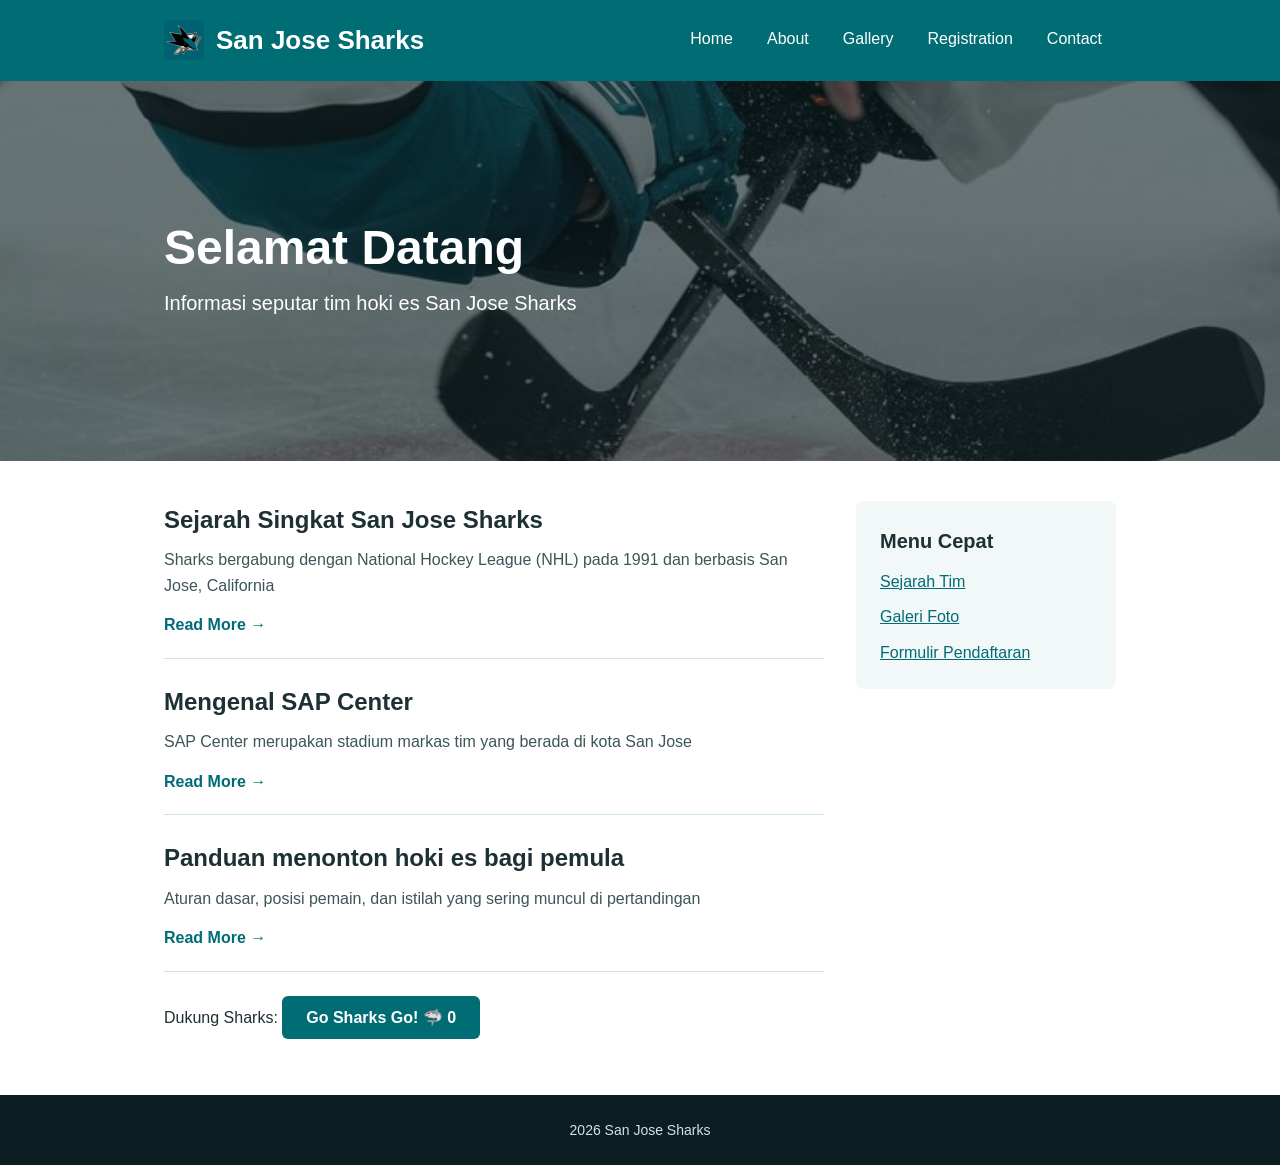
<file: index.html>
<!DOCTYPE html>
<html lang="en">
<head>
    <meta charset="UTF-8">
    <meta name="viewport" content="width=device-width, initial-scale=1.0">
    <title>Home - San Jose Sharks</title>
    <link rel="icon" type="image/jpeg" href="images/sharkslogo.jpg">
    <link rel="stylesheet" href="stylecss.css">
</head>
<body>

<header>
    <div class="container">
        <div class="logo"><img src="images/sharkslogo.jpg" alt="Logo San Jose Sharks" width="40" height="40"><span>San Jose Sharks</span></div>
        <nav aria-label="Menu Utama">
            <ul>
                <li><a href="index.html" class="on">Home</a></li>
                <li class="dropdown"><a href="artikel.html#about">About</a>
                    <ul class="submenu">
                        <li><a href="artikel.html#sejarah">Sejarah Tim</a></li>
                        <li><a href="pemain.html">Pemain</a></li>
                        <li><a href="pelatih.html">Pelatih</a></li>
                        <li><a href="fanhub.html">Fanhub</a></li>
                    </ul>
                </li>
                <li><a href="gallery.html">Gallery</a></li>
                <li><a href="registration.html">Registration</a></li>
                <li><a href="contact.html">Contact</a></li>
            </ul>
        </nav>
    </div>
</header>
 
<section class="hero">
    <div class="container">
        <h1>Selamat Datang</h1>
        <p>Informasi seputar tim hoki es San Jose Sharks</p>
    </div>
</section>
 
<div class="container content">
    <main>
        <article>
            <h2>Sejarah Singkat San Jose Sharks</h2>
            <p>Sharks bergabung dengan National Hockey League (NHL) pada 1991 dan berbasis San Jose, California</p>
            <a class="button" href="artikel.html#artikel1">Read More</a>
        </article>
 
        <article>
            <h2>Mengenal SAP Center</h2>
            <p>SAP Center merupakan stadium markas tim yang berada di kota San Jose</p>
           <a class="button" href="artikel2.html">Read More</a>
        </article>
 
        <article>
            <h2>Panduan menonton hoki es bagi pemula</h2>
            <p>Aturan dasar, posisi pemain, dan istilah yang sering muncul di pertandingan</p>
            <a class="button" href="artikel3.html">Read More</a>
        </article>

        <p>Dukung Sharks: <button id="dukung">Go Sharks Go! 🦈 0</button></p>
        <script src="javascript.js"></script>
    </main>
 
    <aside>
        <h3>Menu Cepat</h3>
        <ul>
            <li><a href="artikel.html#sejarah">Sejarah Tim</a></li>
            <li><a href="gallery.html">Galeri Foto</a></li>
            <li><a href="registration.html">Formulir Pendaftaran</a></li>
        </ul>
    </aside>
</div>
 
<footer>
    <p>2026 San Jose Sharks</p>
</footer>
 
</body>
</html>
</file>
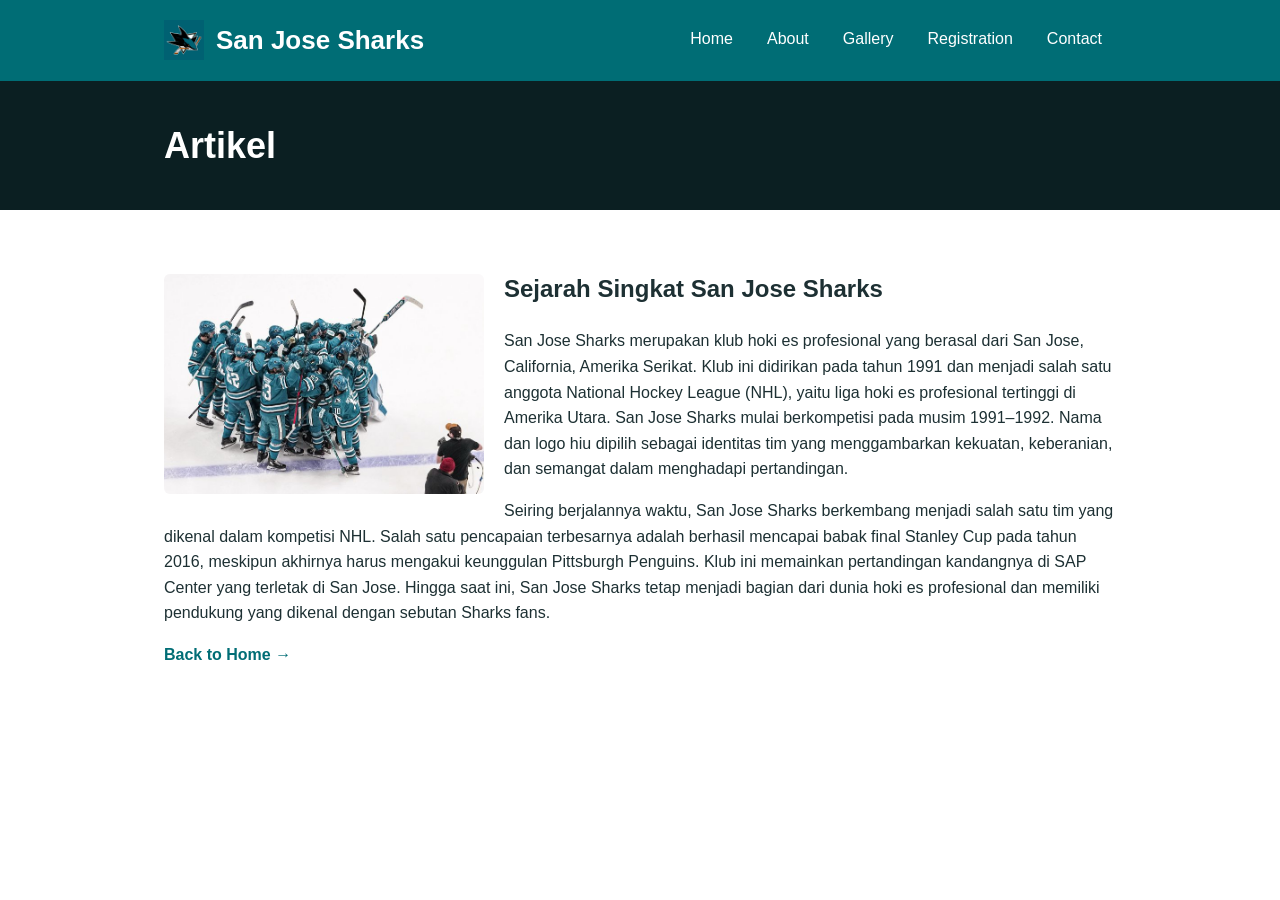
<file: artikel.html>
<!DOCTYPE html>
<html lang="en">
<head>
    <meta charset="UTF-8">
    <meta name="viewport" content="width=device-width, initial-scale=1.0">
    <title>Sejarah Singkat San Jose Sharks - San Jose Sharks</title>
    <link rel="icon" type="image/jpeg" href="images/sharkslogo.jpg">
    <link rel="stylesheet" href="stylecss.css">
</head>
<body>
<header>
    <div class="container">
        <div class="logo"><img src="images/sharkslogo.jpg" alt="Logo San Jose Sharks" width="40" height="40"><span>San Jose Sharks</span></div>
        <nav aria-label="Menu Utama">
            <ul>
                <li><a href="index.html">Home</a></li>
                <li class="dropdown"><a href="artikel.html#about">About</a>
                    <ul class="submenu">
                        <li><a href="artikel.html#sejarah">Sejarah Tim</a></li>
                        <li><a href="pemain.html">Pemain</a></li>
                        <li><a href="artikel.html#pelatih">Pelatih</a></li>
                    </ul>
                </li>
                <li><a href="gallery.html">Gallery</a></li>
                <li><a href="registration.html">Registration</a></li>
                <li><a href="contact.html">Contact</a></li>
            </ul>
        </nav>
    </div>
</header>
 
<section class="page-title">
    <div class="container">
        <h1>Artikel</h1>
    </div>
</section>
 
<div class="container content">
</body>
</html>

<main>
    <section id="artikel1">
        <img class="thumb" src="images/artikel1.jpg">
        <h2>Sejarah Singkat San Jose Sharks</h2>
        <p>San Jose Sharks merupakan klub hoki es profesional yang berasal dari San Jose, California, Amerika Serikat. Klub ini didirikan pada tahun 1991 dan menjadi salah satu anggota National Hockey League (NHL), yaitu liga hoki es profesional tertinggi di Amerika Utara.

San Jose Sharks mulai berkompetisi pada musim 1991–1992. Nama dan logo hiu dipilih sebagai identitas tim yang menggambarkan kekuatan, keberanian, dan semangat dalam menghadapi pertandingan.</p>

<p>Seiring berjalannya waktu, San Jose Sharks berkembang menjadi salah satu tim yang dikenal dalam kompetisi NHL. Salah satu pencapaian terbesarnya adalah berhasil mencapai babak final Stanley Cup pada tahun 2016, meskipun akhirnya harus mengakui keunggulan Pittsburgh Penguins. Klub ini memainkan pertandingan kandangnya di SAP Center yang terletak di San Jose.

Hingga saat ini, San Jose Sharks tetap menjadi bagian dari dunia hoki es profesional dan memiliki pendukung yang dikenal dengan sebutan Sharks fans.</p>
        <a class="button" href="index.html">Back to Home</a>
    </section>
</file>
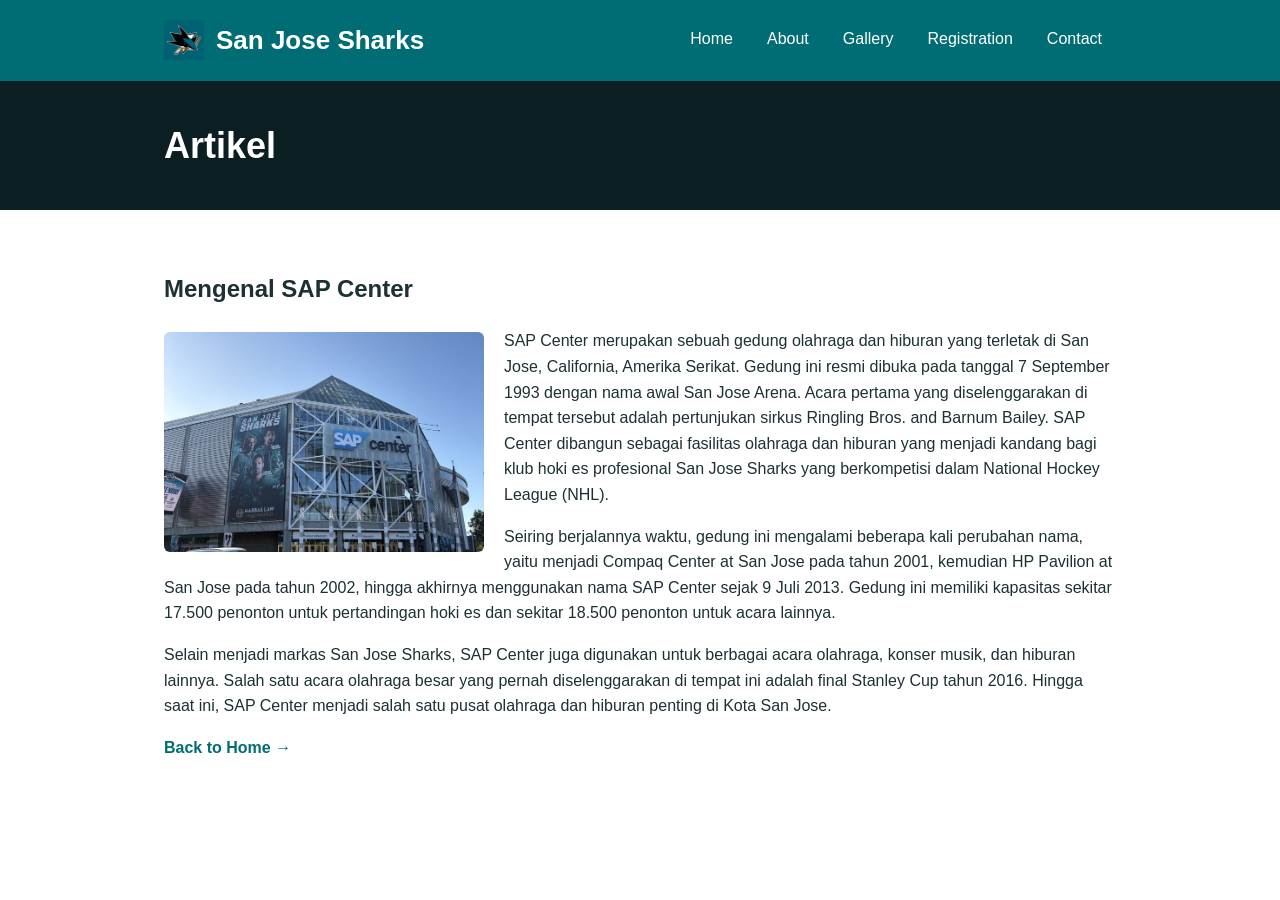
<file: artikel2.html>
<!DOCTYPE html>
<html lang="en">
<head>
    <meta charset="UTF-8">
    <meta name="viewport" content="width=device-width, initial-scale=1.0">
    <title>Sejarah Singkat San Jose Sharks - San Jose Sharks</title>
    <link rel="icon" type="image/jpeg" href="images/sharkslogo.jpg">
    <link rel="stylesheet" href="stylecss.css">
</head>
<body>
<header>
    <div class="container">
        <div class="logo"><img src="images/sharkslogo.jpg" alt="Logo San Jose Sharks" width="40" height="40"><span>San Jose Sharks</span></div>
        <nav aria-label="Menu Utama">
            <ul>
                <li><a href="index.html">Home</a></li>
                <li class="dropdown"><a href="artikel.html#about">About</a>
                    <ul class="submenu">
                        <li><a href="artikel.html#sejarah">Sejarah Tim</a></li>
                        <li><a href="artikel2.html">Mengenal SAP Center</a></li>
                        <li><a href="pemain.html">Pemain</a></li>
                        <li><a href="artikel.html#pelatih">Pelatih</a></li>
                    </ul>
                </li>
                <li><a href="gallery.html">Gallery</a></li>
                <li><a href="registration.html">Registration</a></li>
                <li><a href="contact.html">Contact</a></li>
            </ul>
        </nav>
    </div>
</header>
 
<section class="page-title">
    <div class="container">
        <h1>Artikel</h1>
    </div>
</section>
 
<div class="container content">
<script src="javascript.js"></script> 
</body>
</html>

<main>
    <section id="artikel2">
        <h2>Mengenal SAP Center</h2>
        <img class="thumb" src="images/sapcenter.jpg">
        <p>SAP Center merupakan sebuah gedung olahraga dan hiburan yang terletak di San Jose, California, Amerika Serikat. Gedung ini resmi dibuka pada tanggal 7 September 1993 dengan nama awal San Jose Arena. Acara pertama yang diselenggarakan di tempat tersebut adalah pertunjukan sirkus Ringling Bros. and Barnum Bailey. SAP Center dibangun sebagai fasilitas olahraga dan hiburan yang menjadi kandang bagi klub hoki es profesional San Jose Sharks yang berkompetisi dalam National Hockey League (NHL).</p>
            <p>Seiring berjalannya waktu, gedung ini mengalami beberapa kali perubahan nama, yaitu menjadi Compaq Center at San Jose pada tahun 2001, kemudian HP Pavilion at San Jose pada tahun 2002, hingga akhirnya menggunakan nama SAP Center sejak 9 Juli 2013. Gedung ini memiliki kapasitas sekitar 17.500 penonton untuk pertandingan hoki es dan sekitar 18.500 penonton untuk acara lainnya.</p>
            <p>Selain menjadi markas San Jose Sharks, SAP Center juga digunakan untuk berbagai acara olahraga, konser musik, dan hiburan lainnya. Salah satu acara olahraga besar yang pernah diselenggarakan di tempat ini adalah final Stanley Cup tahun 2016. Hingga saat ini, SAP Center menjadi salah satu pusat olahraga dan hiburan penting di Kota San Jose.</p></p>
            <a class="button" href="index.html">Back to Home</a>
    </section>
</file>
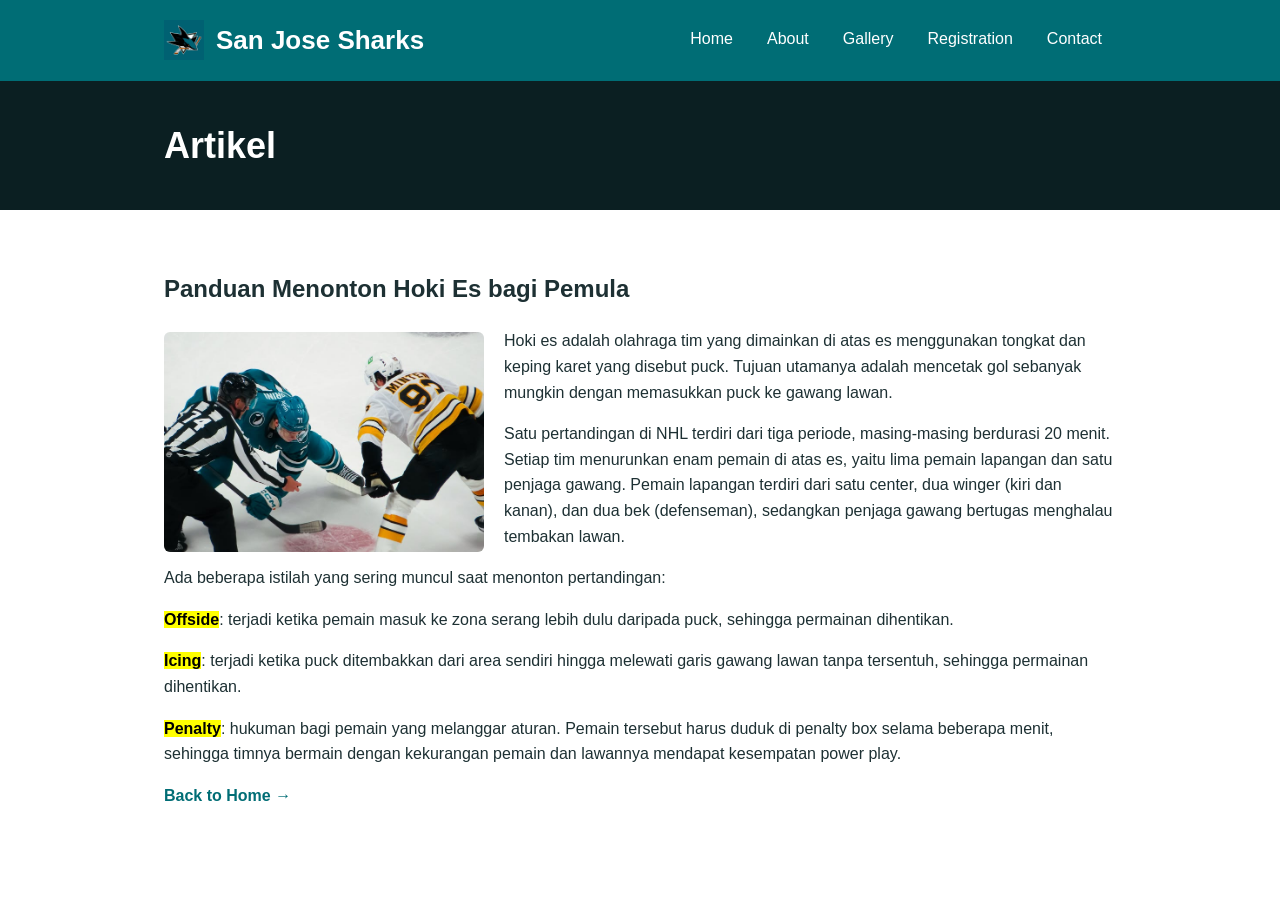
<file: artikel3.html>
<!DOCTYPE html>
<html lang="en">
<head>
    <meta charset="UTF-8">
    <meta name="viewport" content="width=device-width, initial-scale=1.0">
    <title>Sejarah Singkat San Jose Sharks - San Jose Sharks</title>
    <link rel="icon" type="image/jpeg" href="images/sharkslogo.jpg">
    <link rel="stylesheet" href="stylecss.css">
</head>
<body>
<header>
    <div class="container">
        <div class="logo"><img src="images/sharkslogo.jpg" alt="Logo San Jose Sharks" width="40" height="40"><span>San Jose Sharks</span></div>
        <nav aria-label="Menu Utama">
            <ul>
                <li><a href="index.html">Home</a></li>
                <li class="dropdown"><a href="artikel.html#about">About</a>
                    <ul class="submenu">
                        <li><a href="artikel.html#sejarah">Sejarah Tim</a></li>
                        <li><a href="artikel2.html">Mengenal SAP Center</a></li>
                        <li><a href="artikel3.html">Panduan Menonton Hoki Es bagi Pemula</a></li>
                        <li><a href="pemain.html">Pemain</a></li>
                        <li><a href="artikel.html#pelatih">Pelatih</a></li>
                    </ul>
                </li>
                <li><a href="gallery.html">Gallery</a></li>
                <li><a href="registration.html">Registration</a></li>
                <li><a href="contact.html">Contact</a></li>
            </ul>
        </nav>
    </div>
</header>
 
<section class="page-title">
    <div class="container">
        <h1>Artikel</h1>
    </div>
</section>
 
<div class="container content">
</body>
</html>

<main>
    <section id="artikel3">
        <h2>Panduan Menonton Hoki Es bagi Pemula</h2>
        <img class="thumb" src="images/artikell3.jpg">
        <p>Hoki es adalah olahraga tim yang dimainkan di atas es menggunakan tongkat dan keping karet yang disebut puck. Tujuan utamanya adalah mencetak gol sebanyak mungkin dengan memasukkan puck ke gawang lawan.</p>
            <p>Satu pertandingan di NHL terdiri dari tiga periode, masing-masing berdurasi 20 menit. Setiap tim menurunkan enam pemain di atas es, yaitu lima pemain lapangan dan satu penjaga gawang. Pemain lapangan terdiri dari satu center, dua winger (kiri dan kanan), dan dua bek (defenseman), sedangkan penjaga gawang bertugas menghalau tembakan lawan.</p>
            <p>Ada beberapa istilah yang sering muncul saat menonton pertandingan:</p>
            <p><strong><mark>Offside</mark></strong>: terjadi ketika pemain masuk ke zona serang lebih dulu daripada puck, sehingga permainan dihentikan.</p>
            <p><strong><mark>Icing</mark></strong>: terjadi ketika puck ditembakkan dari area sendiri hingga melewati garis gawang lawan tanpa tersentuh, sehingga permainan dihentikan.</p>
            <p><strong><mark>Penalty</mark></strong>: hukuman bagi pemain yang melanggar aturan. Pemain tersebut harus duduk di penalty box selama beberapa menit, sehingga timnya bermain dengan kekurangan pemain dan lawannya mendapat kesempatan power play.</p>
            <a class="button" href="index.html">Back to Home</a>
    </section>
</file>
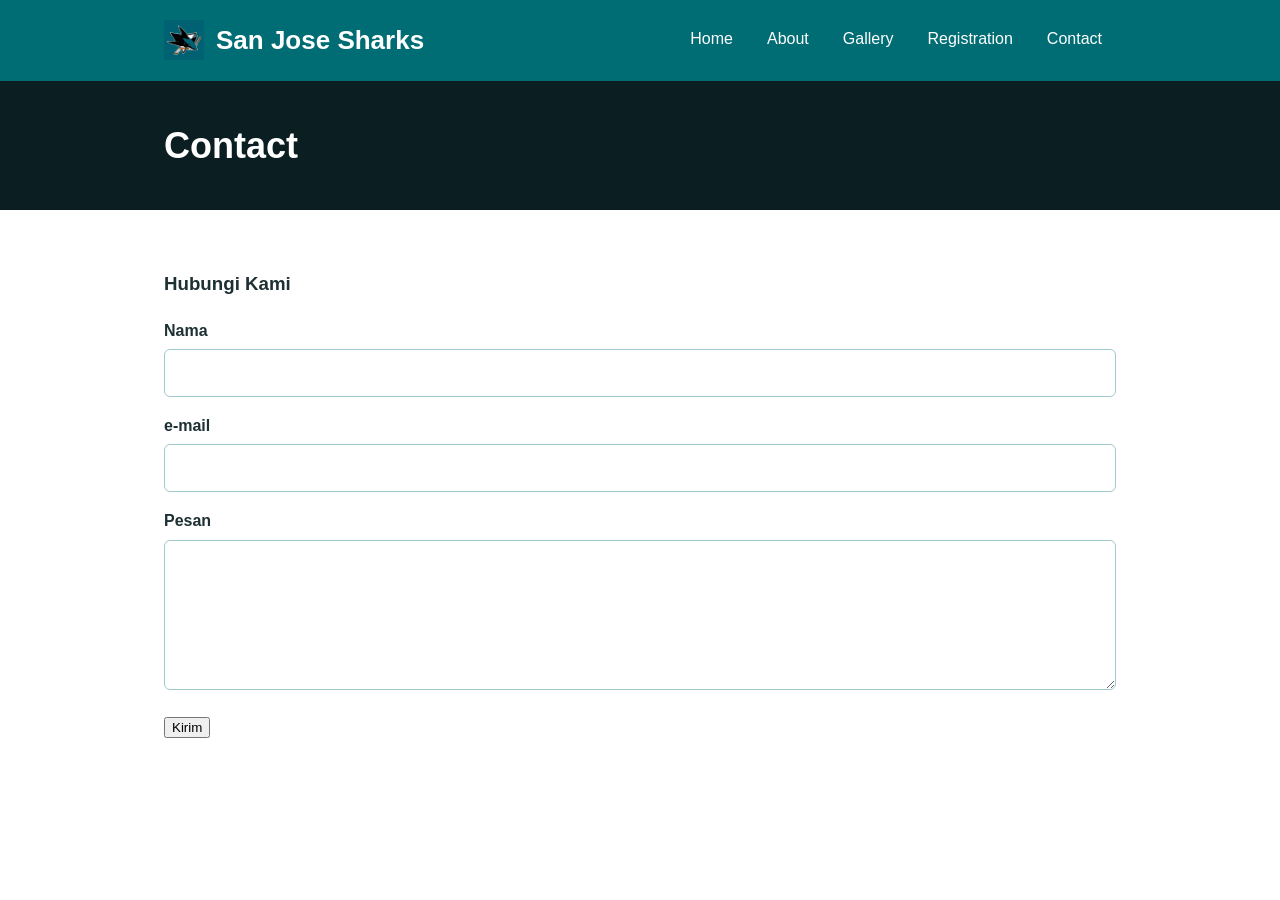
<file: contact.html>
<!DOCTYPE html>
<html lang="eng">
<head>
    <meta charset="UTF-8">
    <meta name="viewport" content="width=device-width, initial-scale=1.0">
    <title>Pemain - San Jose Sharks</title>
    <link rel="icon" type="image/jpeg" href="images/sharkslogo.jpg">
    <link rel="stylesheet" href="stylecss.css">
</head>
<body>
 
<header>
    <div class="container">
        <div class="logo"><img src="images/sharkslogo.jpg" alt="Logo San Jose Sharks" width="40" height="40"><span>San Jose Sharks</span></div>
        <nav aria-label="Menu Utama">
            <ul>
                <li><a href="index.html">Home</a></li>
                <li class="dropdown"><a href="about.html" class="on">About</a>
                    <ul class="submenu">
                        <li><a href="about.html#sejarah">Sejarah Tim</a></li>
                        <li><a href="pemain.html">Pemain</a></li>
                        <li><a href="pelatih.html">Pelatih</a></li>
                    </ul>
                </li>
                <li><a href="gallery.html">Gallery</a></li>
                <li><a href="registration.html">Registration</a></li>
                <li><a href="contact.html">Contact</a></li>
            </ul>
        </nav>
    </div>
</header>

<section class="page-title">
    <div class="container">
        <h1>Contact</h1>
    </div>
</section>
 
<div class="container content">
    <main>
<section id="contact">
    <h3>Hubungi Kami</h3>
    <form action="#" method="post">
        <label for="name">Nama</label>
        <input type="text" id="name" name="name" required>

        <label for="email">e-mail</label>
        <input type="email" id="email" name="email" required>

        <label for="message">Pesan</label>
        <textarea id="message" name="message" rows="5" required></textarea>

        <button type="submit">Kirim</button>
    </form>
</section>
</file>
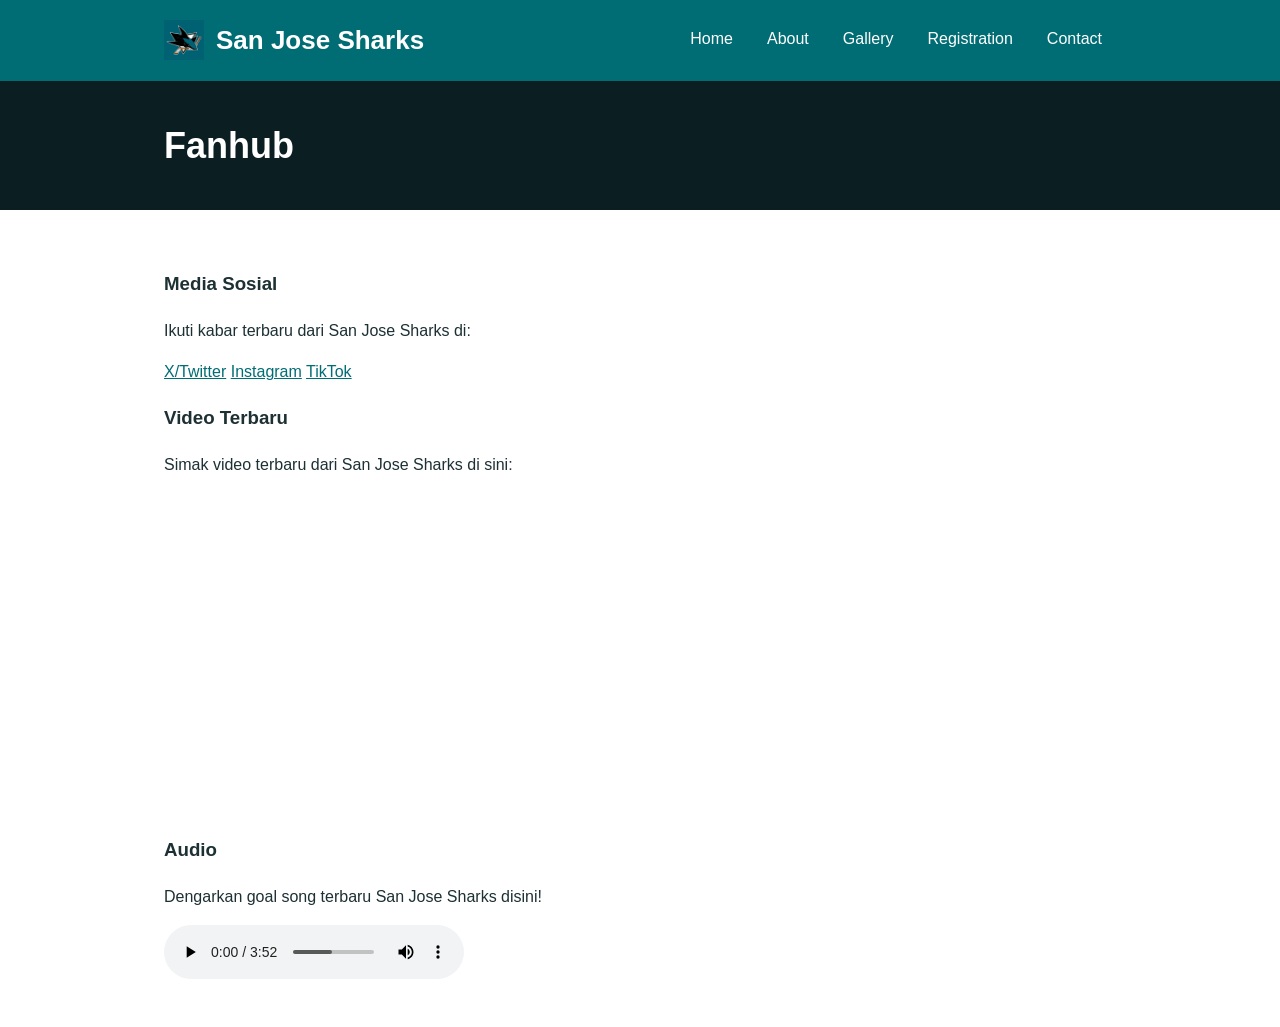
<file: fanhub.html>
<!DOCTYPE html>
<html lang="en">
<head>
    <meta charset="UTF-8">
    <meta name="viewport" content="width=device-width, initial-scale=1.0">
    <title>Fanhub - San Jose Sharks</title>
    <link rel="icon" type="image/jpeg" href="images/sharkslogo.jpg">
    <link rel="stylesheet" href="stylecss.css">
</head>
<body>
    
   <header>
    <div class="container">
        <div class="logo"><img src="images/sharkslogo.jpg" alt="Logo San Jose Sharks" width="40" height="40"><span>San Jose Sharks</span></div>
        <nav aria-label="Menu Utama">
            <ul>
                <li><a href="index.html">Home</a></li>
                <li class="dropdown"><a href="about.html">About</a>
                    <ul class="submenu">
                        <li><a href="about.html#sejarah">Sejarah Tim</a></li>
                        <li><a href="pemain.html">Pemain</a></li>
                        <li><a href="about.html#pelatih">Pelatih</a></li>
                        <li><a href="fanhub.html">Fanhub</a></li>
                    </ul>
                </li>
                <li><a href="gallery.html">Gallery</a></li>
                <li><a href="registration.html">Registration</a></li>
                <li><a href="contact.html">Contact</a></li>
            </ul>
        </nav>
    </div>
</header> 

<section class="page-title">
    <div class="container">
        <h1>Fanhub</h1>
    </div>
    </section>

<div class="container content">
    <main>

        <section id="fanhub">
            <h3>Media Sosial</h3>
            <p>Ikuti kabar terbaru dari San Jose Sharks di:</p>
            <div class="social">
                <a href="https://x.com/SanJoseSharks" target="_blank" rel="noopener">X/Twitter</a>
                <a href="https://instagram.com/sanjosesharks" target="_blank" rel="noopener">Instagram</a>
                <a href="https://tiktok.com/@sanjosesharks" target="_blank" rel="noopener">TikTok</a>
            </div>
        </section>

        <section id="video">
            <h3>Video Terbaru</h3>
            <p>Simak video terbaru dari San Jose Sharks di sini:</p>
            <div class="video-wrap">
                <iframe width="560" height="315" src="https://www.youtube.com/embed/kmh1Kzx0EeU?si=klsBs12CHGoY3_m6" title="YouTube video player" frameborder="0" allow="accelerometer; autoplay; clipboard-write; encrypted-media; gyroscope; picture-in-picture; web-share" referrerpolicy="strict-origin-when-cross-origin" allowfullscreen></iframe>
            </div>
        </section>

        <section id="audio">
            <h3>Audio</h3>
            <p>Dengarkan goal song terbaru San Jose Sharks disini!</p>
            <audio controls>
                <source src="audio/greenday.mp3" type="audio/mpeg">
            </audio>
        </section>
    </main>

</body>
</html>
</file>
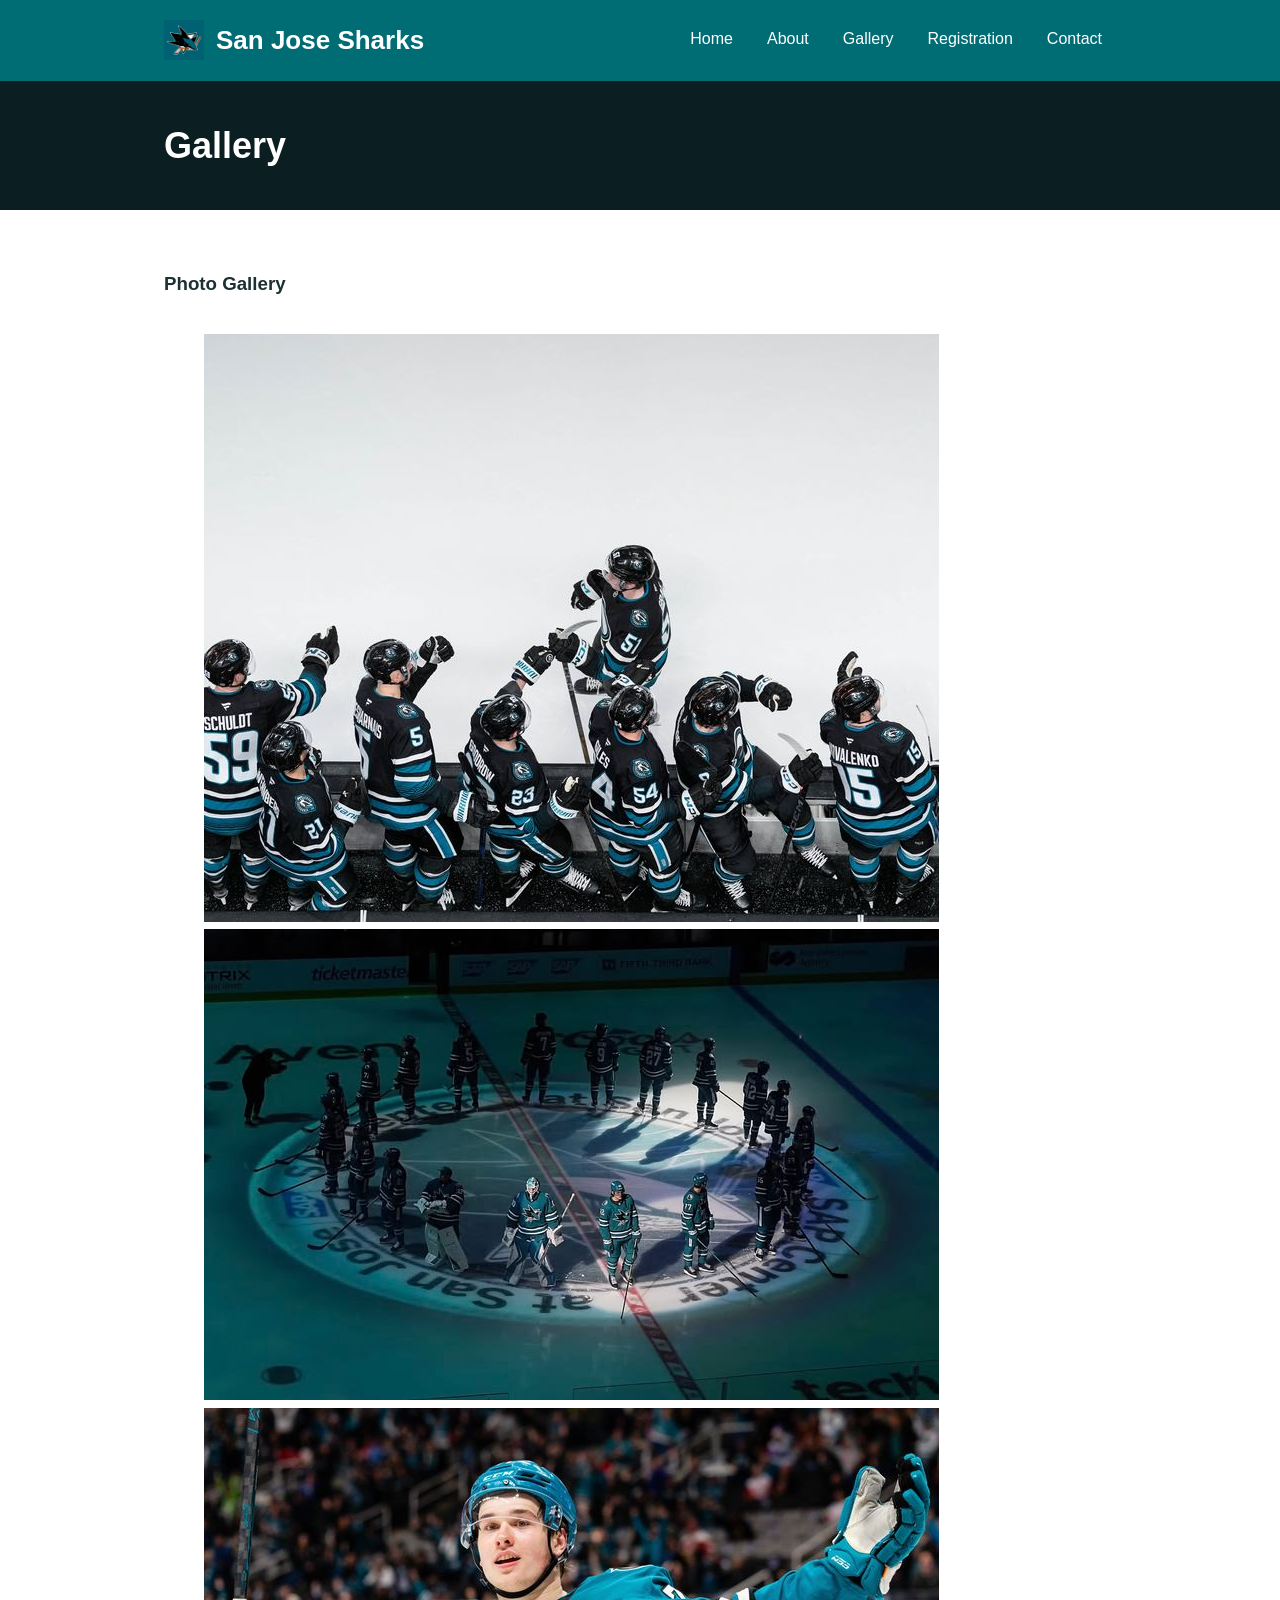
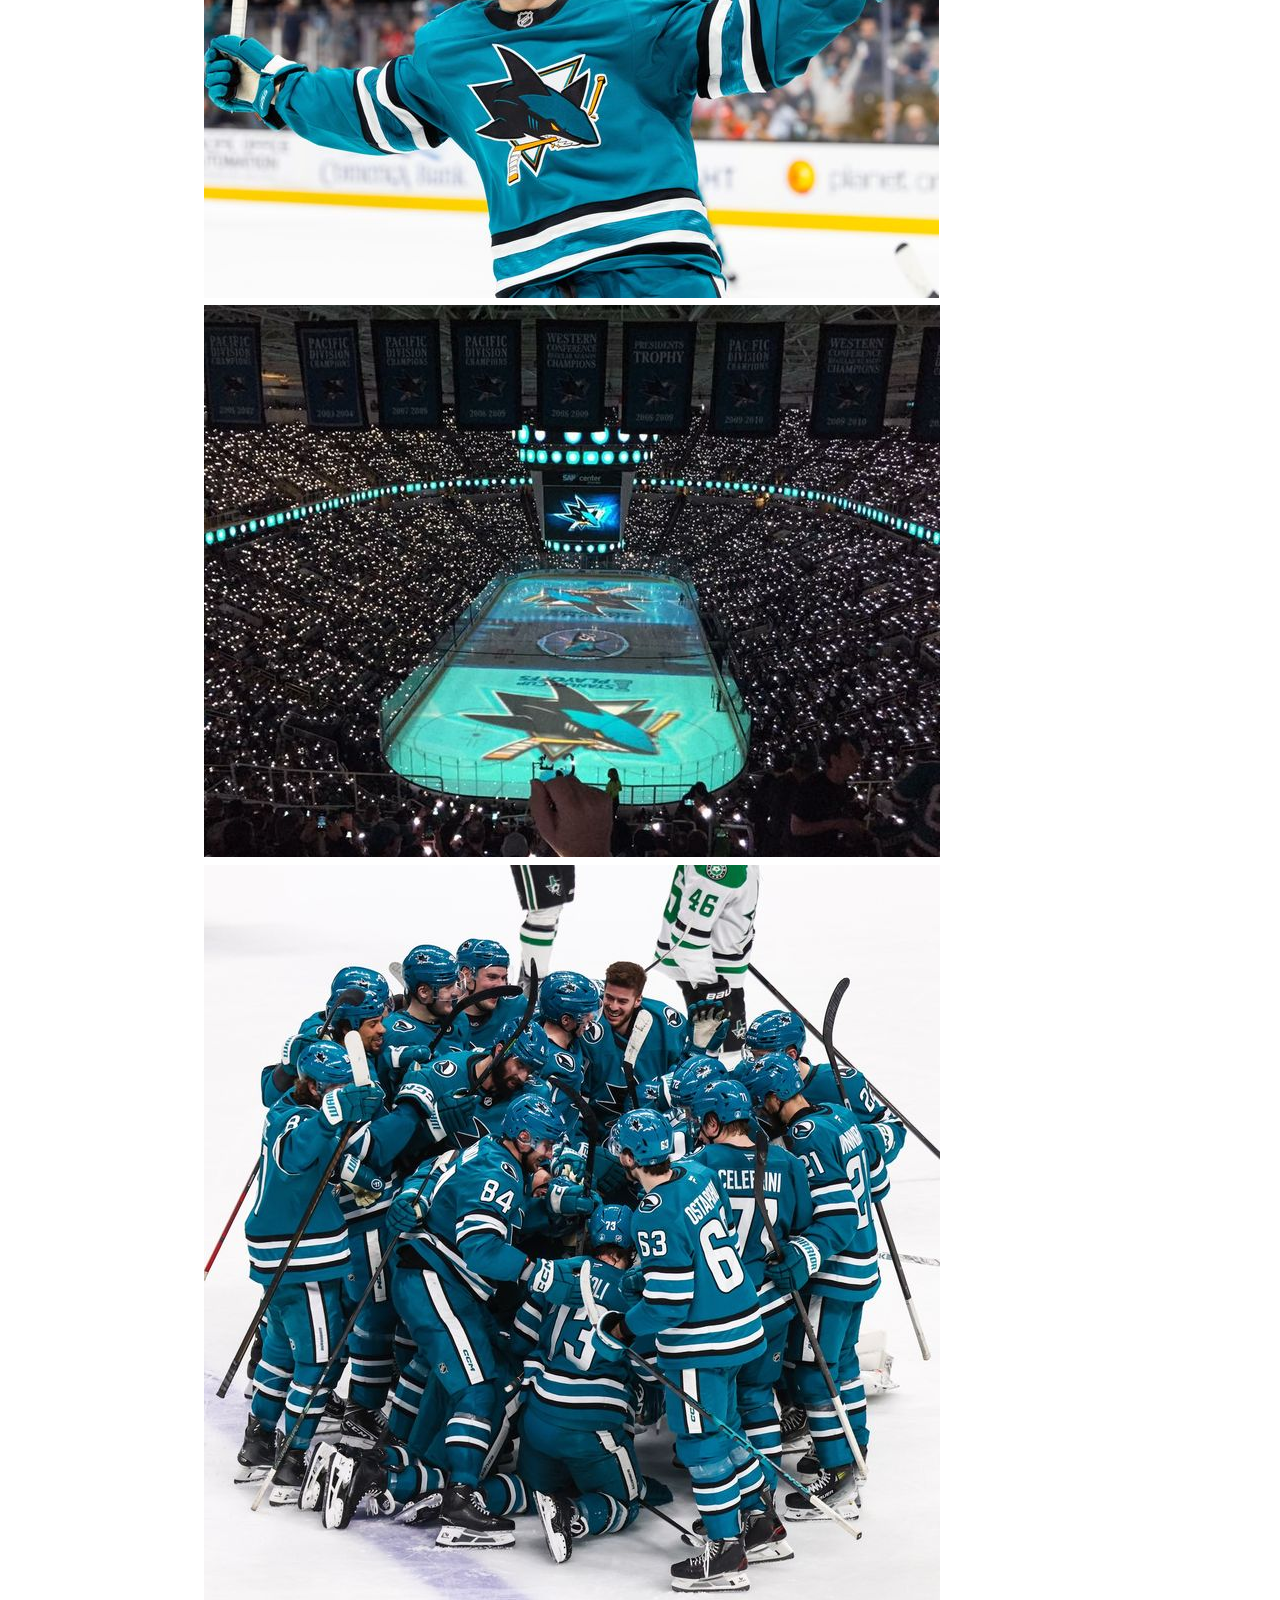
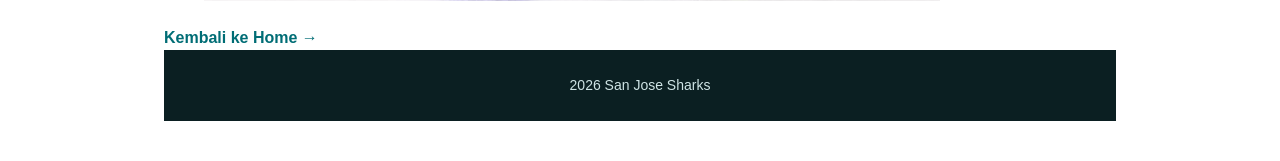
<file: gallery.html>
<!DOCTYPE html>
<html lang="eng">
<head>
    <meta charset="UTF-8">
    <meta name="viewport" content="width=device-width, initial-scale=1.0">
    <title>Pemain - San Jose Sharks</title>
    <link rel="icon" type="image/jpeg" href="images/sharkslogo.jpg">
    <link rel="stylesheet" href="stylecss.css">
</head>
<body>
 
<header>
    <div class="container">
        <div class="logo"><img src="images/sharkslogo.jpg" alt="Logo San Jose Sharks" width="40" height="40"><span>San Jose Sharks</span></div>
        <nav aria-label="Menu Utama">
            <ul>
                <li><a href="index.html">Home</a></li>
                <li class="dropdown"><a href="about.html" class="on">About</a>
                    <ul class="submenu">
                        <li><a href="about.html#sejarah">Sejarah Tim</a></li>
                        <li><a href="pemain.html">Pemain</a></li>
                        <li><a href="pelatih.html">Pelatih</a></li>
                    </ul>
                </li>
                <li><a href="gallery.html">Gallery</a></li>
                <li><a href="registration.html">Registration</a></li>
                <li><a href="contact.html">Contact</a></li>
            </ul>
        </nav>
    </div>
</header>
 
<section class="page-title">
    <div class="container">
        <h1>Gallery</h1>
    </div>
</section>
 
<div class="container content">
    <main>
        <section id="gallery">
            <h3>Photo Gallery</h3>
            <div class="gallery">
                <figure>
                    <img src="images/sharks1.jpg">
                    <img src="images/sharks2.jpg">
                    <img src="images/sharks4.jpg">
                    <img src="images/sharks3.jpg">
                    <img src="images/sharks5.jpg">
                </figure>
            </div>

            <a class="button" href="index.html">Kembali ke Home</a>
    
<footer>
    <p>2026 San Jose Sharks</p>
</footer>
</file>
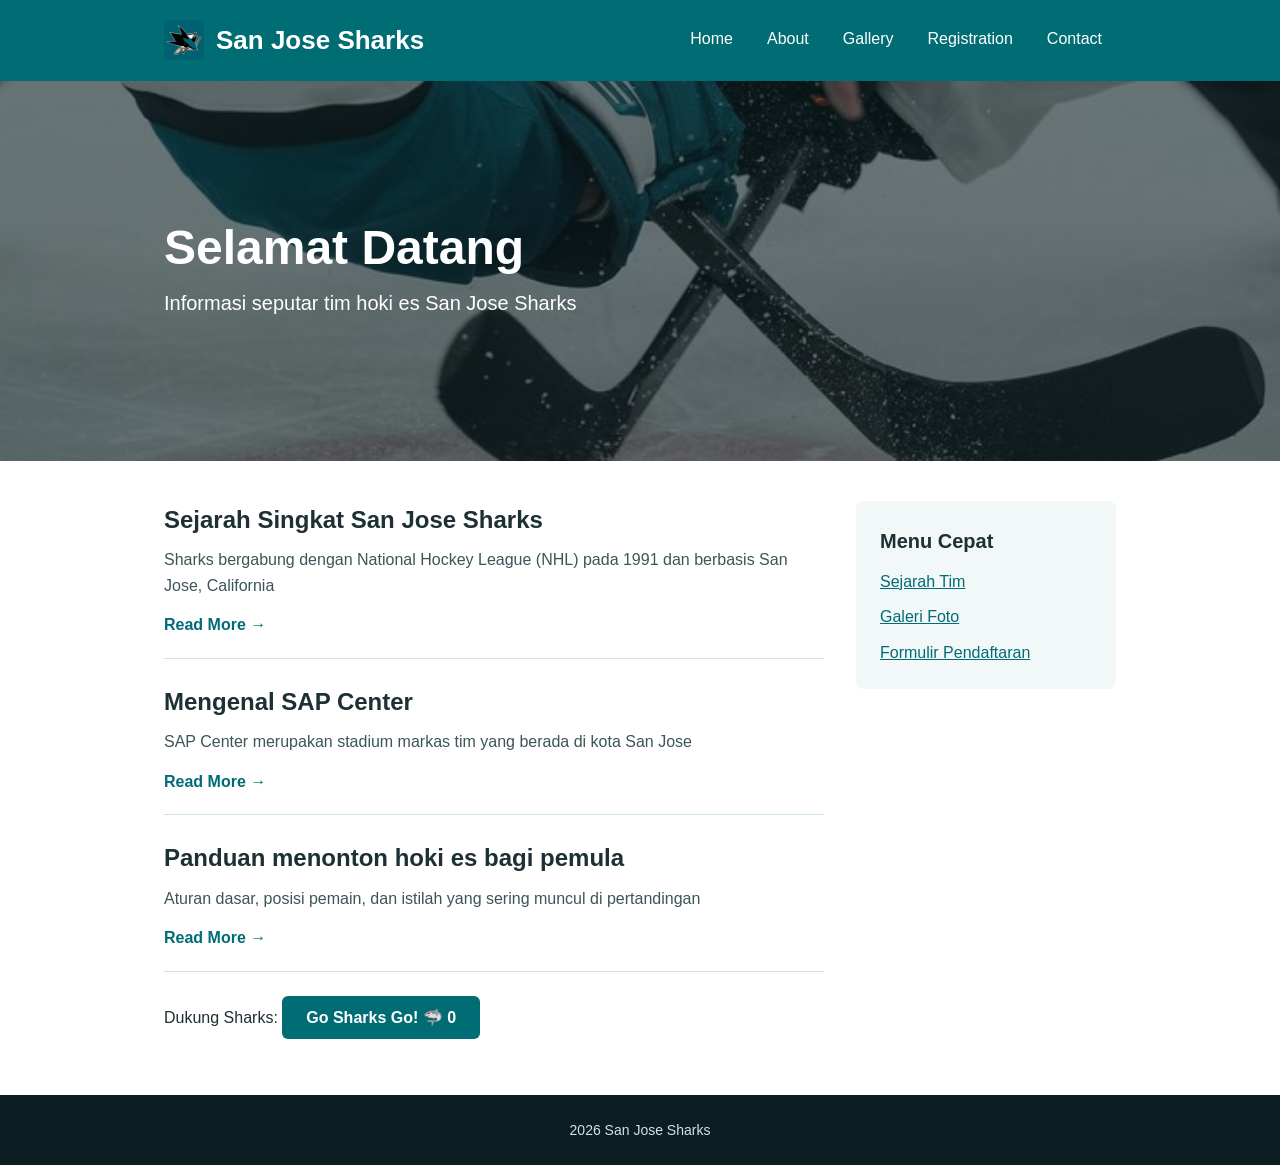
<file: home.html>
<!DOCTYPE html>
<html lang="en">
<head>
    <meta charset="UTF-8">
    <meta name="viewport" content="width=device-width, initial-scale=1.0">
    <title>Home - San Jose Sharks</title>
    <link rel="icon" type="image/jpeg" href="images/sharkslogo.jpg">
    <link rel="stylesheet" href="stylecss.css">
</head>
<body>

<header>
    <div class="container">
        <div class="logo"><img src="images/sharkslogo.jpg" alt="Logo San Jose Sharks" width="40" height="40"><span>San Jose Sharks</span></div>
        <nav aria-label="Menu Utama">
            <ul>
                <li><a href="tugas_UTS_Nicky_Puji_Rahayu.html" class="on">Home</a></li>
                <li class="dropdown"><a href="artikel.html#about">About</a>
                    <ul class="submenu">
                        <li><a href="artikel.html#sejarah">Sejarah Tim</a></li>
                        <li><a href="pemain.html">Pemain</a></li>
                        <li><a href="pelatih.html">Pelatih</a></li>
                        <li><a href="fanhub.html">Fanhub</a></li>
                    </ul>
                </li>
                <li><a href="gallery.html">Gallery</a></li>
                <li><a href="registration.html">Registration</a></li>
                <li><a href="contact.html">Contact</a></li>
            </ul>
        </nav>
    </div>
</header>
 
<section class="hero">
    <div class="container">
        <h1>Selamat Datang</h1>
        <p>Informasi seputar tim hoki es San Jose Sharks</p>
    </div>
</section>
 
<div class="container content">
    <main>
        <article>
            <h2>Sejarah Singkat San Jose Sharks</h2>
            <p>Sharks bergabung dengan National Hockey League (NHL) pada 1991 dan berbasis San Jose, California</p>
            <a class="button" href="artikel.html#artikel1">Read More</a>
        </article>
 
        <article>
            <h2>Mengenal SAP Center</h2>
            <p>SAP Center merupakan stadium markas tim yang berada di kota San Jose</p>
           <a class="button" href="artikel2.html">Read More</a>
        </article>
 
        <article>
            <h2>Panduan menonton hoki es bagi pemula</h2>
            <p>Aturan dasar, posisi pemain, dan istilah yang sering muncul di pertandingan</p>
            <a class="button" href="artikel3.html">Read More</a>
        </article>

        <p>Dukung Sharks: <button id="dukung">Go Sharks Go! 🦈 0</button></p>
        <script src="javascript.js"></script>
    </main>
 
    <aside>
        <h3>Menu Cepat</h3>
        <ul>
            <li><a href="artikel.html#sejarah">Sejarah Tim</a></li>
            <li><a href="gallery.html">Galeri Foto</a></li>
            <li><a href="registration.html">Formulir Pendaftaran</a></li>
        </ul>
    </aside>
</div>
 
<footer>
    <p>2026 San Jose Sharks</p>
</footer>
 
</body>
</html>
</file>
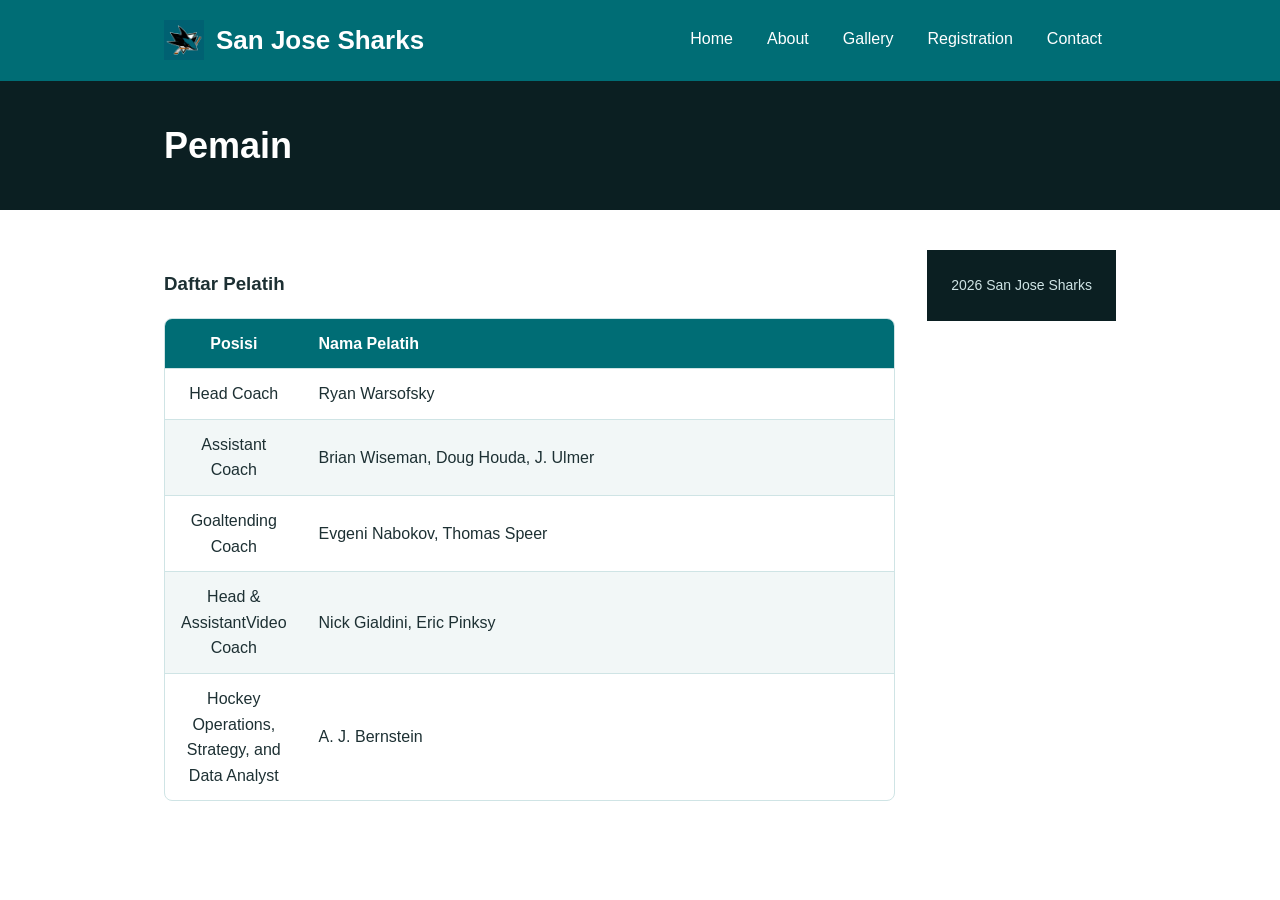
<file: pelatih.html>
<!DOCTYPE html>
<html lang="eng">
<head>
    <meta charset="UTF-8">
    <meta name="viewport" content="width=device-width, initial-scale=1.0">
    <title>Pemain - San Jose Sharks</title>
    <link rel="icon" type="image/jpeg" href="images/sharkslogo.jpg">
    <link rel="stylesheet" href="stylecss.css">
</head>
<body>
 
<header>
    <div class="container">
        <div class="logo"><img src="images/sharkslogo.jpg" alt="Logo San Jose Sharks" width="40" height="40"><span>San Jose Sharks</span></div>
        <nav aria-label="Menu Utama">
            <ul>
                <li><a href="index.html">Home</a></li>
                <li class="dropdown"><a href="about.html" class="on">About</a>
                    <ul class="submenu">
                        <li><a href="about.html#sejarah">Sejarah Tim</a></li>
                        <li><a href="pemain.html">Pemain</a></li>
                        <li><a href="pelatih.html">Pelatih</a></li>
                    </ul>
                </li>
                <li><a href="gallery.html">Gallery</a></li>
                <li><a href="registration.html">Registration</a></li>
                <li><a href="contact.html">Contact</a></li>
            </ul>
        </nav>
    </div>
</header>
 
<section class="page-title">
    <div class="container">
        <h1>Pemain</h1>
    </div>
</section>
 
<div class="container content">
    <main>
        <section id="pelatih">
            <h3>Daftar Pelatih</h3>
            <table>
                <thead>
                    <tr>
                        <th>Posisi</th>
                        <th>Nama Pelatih</th>
                    </tr>
                </thead>
                <tbody>
                    <tr><td>Head Coach</td><td>Ryan Warsofsky</td></tr>
                    <tr><td>Assistant Coach</td><td>Brian Wiseman, Doug Houda, J. Ulmer</td></tr>
                    <tr><td>Goaltending Coach</td><td>Evgeni Nabokov, Thomas Speer</td></tr>
                    <tr><td>Head & AssistantVideo Coach</td><td>Nick Gialdini, Eric Pinksy</td></tr>
                    <tr><td>Hockey Operations, Strategy, and Data Analyst</td><td>A. J. Bernstein</td></tr>
                </tbody>
            </table>
        </section>
    </main>
 
    
 
<footer>
    <p>2026 San Jose Sharks</p>
</footer>
</file>
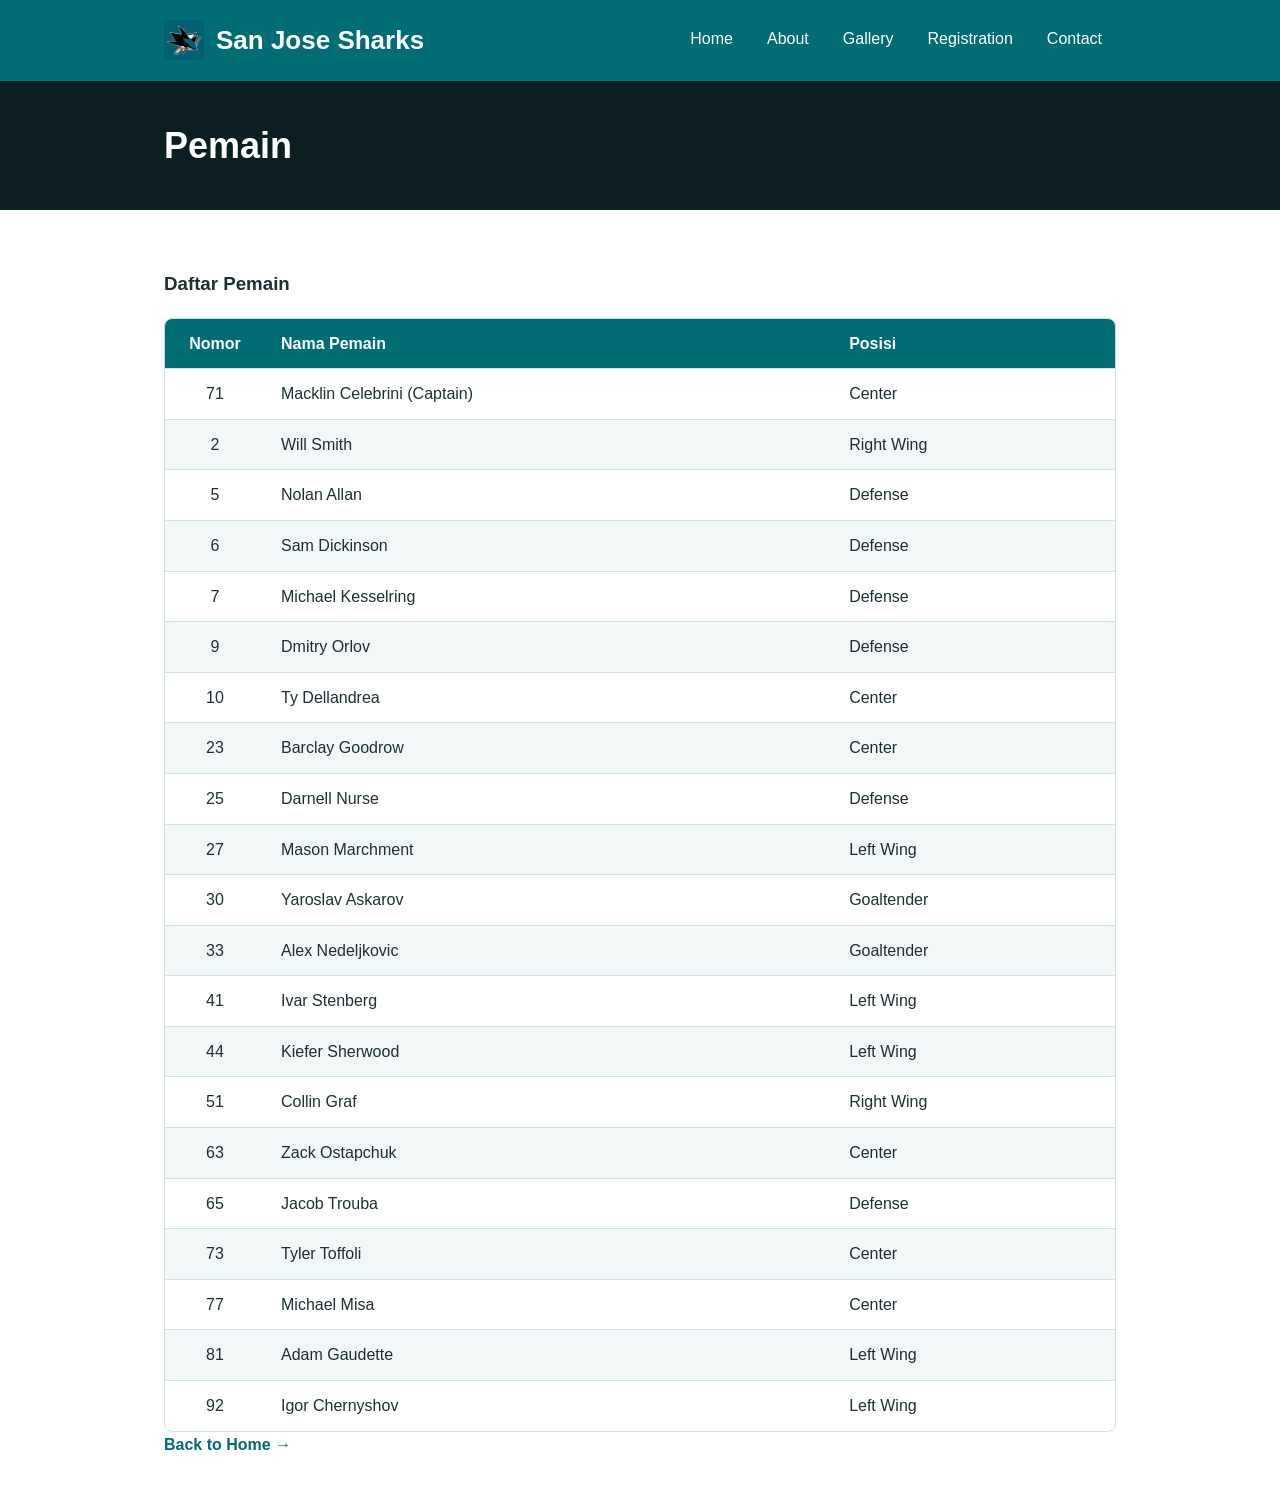
<file: pemain.html>
<!DOCTYPE html>
<html lang="eng">
<head>
    <meta charset="UTF-8">
    <meta name="viewport" content="width=device-width, initial-scale=1.0">
    <title>Pemain - San Jose Sharks</title>
    <link rel="icon" type="image/jpeg" href="images/sharkslogo.jpg">
    <link rel="stylesheet" href="stylecss.css">
</head>
<body>
 
<header>
    <div class="container">
        <div class="logo"><img src="images/sharkslogo.jpg" alt="Logo San Jose Sharks" width="40" height="40"><span>San Jose Sharks</span></div>
        <nav aria-label="Menu Utama">
            <ul>
                <li><a href="index.html">Home</a></li>
                <li class="dropdown"><a href="about.html" class="on">About</a>
                    <ul class="submenu">
                        <li><a href="about.html#sejarah">Sejarah Tim</a></li>
                        <li><a href="pemain.html">Pemain</a></li>
                        <li><a href="pelatih.html">Pelatih</a></li>
                    </ul>
                </li>
                <li><a href="gallery.html">Gallery</a></li>
                <li><a href="registration.html">Registration</a></li>
                <li><a href="contact.html">Contact</a></li>
            </ul>
        </nav>
    </div>
</header>
 
<section class="page-title">
    <div class="container">
        <h1>Pemain</h1>
    </div>
</section>
 
<div class="container content">
    <main>
        <section id="pemain">
            <h3>Daftar Pemain</h3>
            <table>
                <thead>
                    <tr>
                        <th>Nomor</th>
                        <th>Nama Pemain</th>
                        <th>Posisi</th>
                    </tr>
                </thead>
                <tbody>
                    <tr><td>71</td><td>Macklin Celebrini (Captain)</td><td>Center</td></tr>
                    <tr><td>2</td><td>Will Smith</td><td>Right Wing</td></tr>
                    <tr><td>5</td><td>Nolan Allan</td><td>Defense</td></tr>
                    <tr><td>6</td><td>Sam Dickinson</td><td>Defense</td></tr>
                    <tr><td>7</td><td>Michael Kesselring</td><td>Defense</td></tr>
                    <tr><td>9</td><td>Dmitry Orlov</td><td>Defense</td></tr>
                    <tr><td>10</td><td>Ty Dellandrea</td><td>Center</td></tr>
                    <tr><td>23</td><td>Barclay Goodrow</td><td>Center</td></tr>
                    <tr><td>25</td><td>Darnell Nurse</td><td>Defense</td></tr>
                    <tr><td>27</td><td>Mason Marchment</td><td>Left Wing</td></tr>
                    <tr><td>30</td><td>Yaroslav Askarov</td><td>Goaltender</td></tr>
                    <tr><td>33</td><td>Alex Nedeljkovic</td><td>Goaltender</td></tr>
                    <tr><td>41</td><td>Ivar Stenberg</td><td>Left Wing</td></tr>
                    <tr><td>44</td><td>Kiefer Sherwood</td><td>Left Wing</td></tr>
                    <tr><td>51</td><td>Collin Graf</td><td>Right Wing</td></tr>
                    <tr><td>63</td><td>Zack Ostapchuk</td><td>Center</td></tr>
                    <tr><td>65</td><td>Jacob Trouba</td><td>Defense</td></tr>
                    <tr><td>73</td><td>Tyler Toffoli</td><td>Center</td></tr>
                    <tr><td>77</td><td>Michael Misa</td><td>Center</td></tr>
                    <tr><td>81</td><td>Adam Gaudette</td><td>Left Wing</td></tr>
                    <tr><td>92</td><td>Igor Chernyshov</td><td>Left Wing</td></tr>
                </tbody>
            </table>
        </section>
        <a class="button" href="index.html">Back to Home</a>
    </main>
</file>
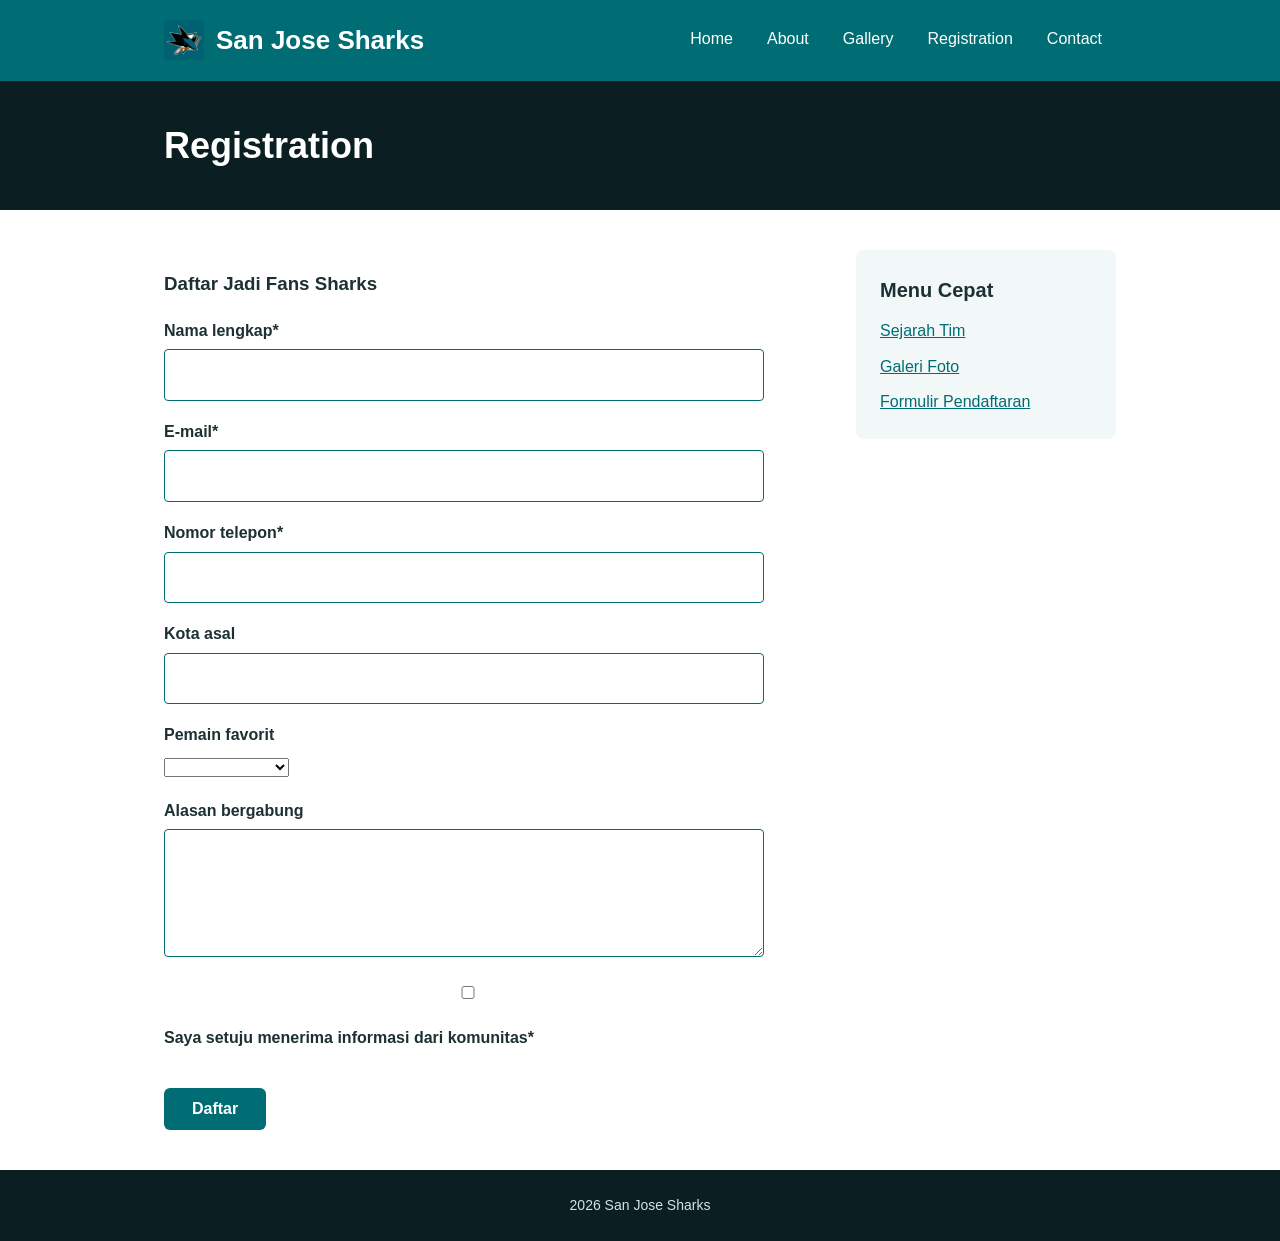
<file: registration.html>
<!DOCTYPE html>
<html lang="en">
<head>
    <meta charset="UTF-8">
    <meta name="viewport" content="width=device-width, initial-scale=1.0">
    <title>Registration - San Jose Sharks</title>
    <link rel="icon" type="image/jpeg" href="images/sharkslogo.jpg">
    <link rel="stylesheet" href="stylecss.css">
</head>
<body>

    <header>
        <div class="container">
        <div class="logo"><img src="images/sharkslogo.jpg" alt="Logo San Jose Sharks" width="40" height="40"><span>San Jose Sharks</span></div>
        <nav aria-label="Menu Utama">
            <ul>
                <li><a href="index.html">Home</a></li>
                <li class="dropdown"><a href="about.html">About</a>
                    <ul class="submenu">
                        <li><a href="about.html#sejarah">Sejarah Tim</a></li>
                        <li><a href="pemain.html">Pemain</a></li>
                        <li><a href="about.html#pelatih">Pelatih</a></li><li><a href="fanhub.html">Fanhub</a></li>
                    </ul>
                </li>
                <li><a href="gallery.html">Gallery</a></li>
                <li><a href="registration.html" class="on">Registration</a></li>
                <li><a href="contact.html">Contact</a></li>
            </ul>
        </nav>
    </div>
</header>
 
<section class="page-title">
    <div class="container">
        <h1>Registration</h1>
    </div>
</section>
 
<div class="container content">
    <main>
        <section id="registration">
            <h3>Daftar Jadi Fans Sharks</h3>
            <form action="#" method="post" class="simple-form">
                <label for="nama">Nama lengkap*</label>
                <input type="text" id="nama" name="nama" required>
 
                <label for="email">E-mail*</label>
                <input type="email" id="email" name="email" required>
 
                <label for="telepon">Nomor telepon*</label>
                <input type="tel" id="telepon" name="telepon" required>
 
                <label for="kota">Kota asal</label>
                <input type="text" id="kota" name="kota">
 
                <label for="favorit">Pemain favorit</label>
                <select id="favorit" name="favorit">
                    <option value=""></option>
                    <option>Macklin Celebrini</option>
                    <option>Will Smith</option>
                    <option>Nolan Allan</option>
                    <option>Dmitry Orlov</option>
                    <option>Darnell Nurse</option>
                    <option>Yaroslav Askarov</option>
                    <option>Lainnya</option>
                </select>
 
                <label for="alasan">Alasan bergabung</label>
                <textarea id="alasan" name="alasan" rows="4"></textarea>
 
                <p class="check">
                    <input type="checkbox" id="setuju" name="setuju" required>
                    <label for="setuju">Saya setuju menerima informasi dari komunitas*</label>
                </p>
 
                <button type="submit" class="send">Daftar</button>
            </form>
        </section>
    </main>
 
    <aside>
        <h3>Menu Cepat</h3>
        <ul>
            <li><a href="about.html#sejarah">Sejarah Tim</a></li>
            <li><a href="gallery.html">Galeri Foto</a></li>
            <li><a href="registration.html">Formulir Pendaftaran</a></li>
        </ul>
    </aside>
</div>
 
<footer>
    <p>2026 San Jose Sharks</p>
</footer>
    </header>
    
</body>
</html>
</file>
<file: stylecss.css>
* { box-sizing: border-box; }
 
body { margin: 0; font-family: Verdana, sans-serif; color: #1d3033; line-height: 1.6; }
a { color: #006D75; }
html { scroll-behavior: smooth; }
 

.container { max-width: 1000px; margin: 0 auto; padding: 0 24px; }
 

header { background: #006D75; color: #fff; }
header .container { display: flex; align-items: center; justify-content: space-between; flex-wrap: wrap; gap: 12px; padding-top: 16px; padding-bottom: 16px; }
.logo { display: flex; align-items: center; gap: 12px; font-size: 26px; font-weight: bold; }
nav ul { list-style: none; margin: 0; padding: 0; display: flex; gap: 6px; flex-wrap: wrap; }
nav a { display: block; color: #fff; text-decoration: none; padding: 10px 14px; border-bottom: 3px solid transparent; }
nav a:hover { border-bottom-color: #fff; }
.dropdown { position: relative; }
.submenu { display: none; position: absolute; top: 100%; left: 0; width: 180px; background: #fff; flex-direction: column; gap: 0; box-shadow: 0 6px 18px rgba(0,0,0,.25); z-index: 10; }
.submenu a { color: #0B1F22; border-bottom: none; }
.submenu a:hover { background: #F2F7F7; }
.dropdown:hover .submenu, .dropdown:focus-within .submenu { display: flex; }
 

.hero { min-height: 380px; display: flex; align-items: center; color: #fff;
  background-color: #27474B;
  background-image: linear-gradient(rgba(11,31,34,.6), rgba(11,31,34,.6)), url("images/sharksposter.jpg");
  background-size: cover; background-position: center; }
.hero .container { width: 100%; padding-top: 48px; padding-bottom: 48px; }
.hero h1 { font-size: 48px; line-height: 1.1; margin: 0 0 12px; }
.hero p { font-size: 20px; margin: 0; max-width: 560px; }
 

.page-title { background: #0B1F22; color: #fff; padding: 36px 0; }
.page-title h1 { margin: 0; font-size: 36px; }
 

.content { display: flex; gap: 32px; flex-wrap: wrap; align-items: flex-start; padding-top: 40px; padding-bottom: 40px; }
main { flex: 1 1 560px; min-width: 0; }
aside { flex: 0 1 260px; min-width: 220px; background: #F2F7F7; border-radius: 8px; padding: 24px; }
aside h3 { margin: 0 0 12px; font-size: 20px; }
aside ul { list-style: none; margin: 0; padding: 0; display: flex; flex-direction: column; gap: 10px; }
 
/* Artikel */
article { border-bottom: 1px solid #CFE4E5; padding-bottom: 20px; margin-bottom: 24px; }
article::after { content: ""; display: block; clear: both; }
article h2 { margin: 0 0 8px; font-size: 24px; }
article p { margin: 0 0 14px; color: #3C5558; }
 

.thumb { float: left; width: 320px; height: 220px; object-fit: cover; border-radius: 6px; margin: 4px 20px 12px 0; }
 

.button { display: inline-block; color: #006D75; font-weight: bold; text-decoration: none; background: none; padding: 0; border: none; }
.button::after { content: " \2192"; }
.button:hover { text-decoration: underline; }
 

button.button { background: #006D75; color: #fff; padding: 12px 24px; border-radius: 6px; font-size: 16px; cursor: pointer; }
button.button::after { content: ""; }
button.button:hover { background: #0B1F22; text-decoration: none; }
 

.gallery { display: grid; grid-template-columns: repeat(auto-fit, minmax(180px, 1fr)); gap: 12px; }
.photo { height: 150px; background: #CFE4E5; border-radius: 8px; display: flex; align-items: center; justify-content: center; }
form label { display: block; font-weight: bold; margin: 16px 0 6px; }
form input, form textarea { width: 100%; padding: 10px; border: 1px solid #9FC9CC; border-radius: 6px; font: inherit; }
form button { margin-top: 20px; }
 
/* Footer */
footer { background: #0B1F22; color: #CFE4E5; text-align: center; padding: 24px; font-size: 14px; }
footer p { margin: 0; }

table {
    width: 100%;
    border-collapse: separate;
    border-spacing: 0;
    margin-top: 12px;
    border: 1px solid #CFE4E5;
    border-radius: 8px;
    overflow: hidden;
    font-family: Arial, Helvetica, sans-serif;
    font-size: 16px;
}

th, td {
    text-align: left;
    padding: 12px 16px;
}

th {
    background: #006D75;
    color: #fff;
}

td {
    border-top: 1px solid #CFE4E5;
}

tbody tr:nth-child(even) {
    background: #F2F7F7;
}

tbody tr:hover {
    background: #E1EFF0;
}

td:first-child, th:first-child {
    width: 100px;
    text-align: center;
}

.simple-form { max-width: 600px; }
.simple-form label { display: block; font-weight: bold; margin: 18px 0 6px; }
.simple-form input, .simple-form textarea { width: 100%; padding: 12px; border: 1px solid #006D75; border-radius: 4px; font: inherit; background: #fff; }
.simple-form input:focus, .simple-form textarea:focus { outline: 3px solid #1a9be6; outline-offset: 0; }
.send { margin-top: 22px; background: #006D75; color: #fff; border: none; border-radius: 6px; padding: 12px 28px; font-size: 16px; font-weight: bold; cursor: pointer; }
.send:hover { background: #0B1F22; }

#dukung {
    background: #006D75;
    color: #fff;
    border: none;
    border-radius: 6px;
    padding: 12px 24px;
    font-size: 16px;
    font-weight: bold;
    cursor: pointer;
}
#dukung:hover { background: #0B1F22; }

#dukung { transition: transform 0.15s; }
#dukung:hover { transform: scale(1.06); }
#dukung:active { transform: scale(0.95); }

.pop { animation: pop 0.4s ease; }

@keyframes pop {
    0%   { transform: scale(1); }
    50%  { transform: scale(1.3) rotate(-4deg); }
    100% { transform: scale(1); }
}
</file>
